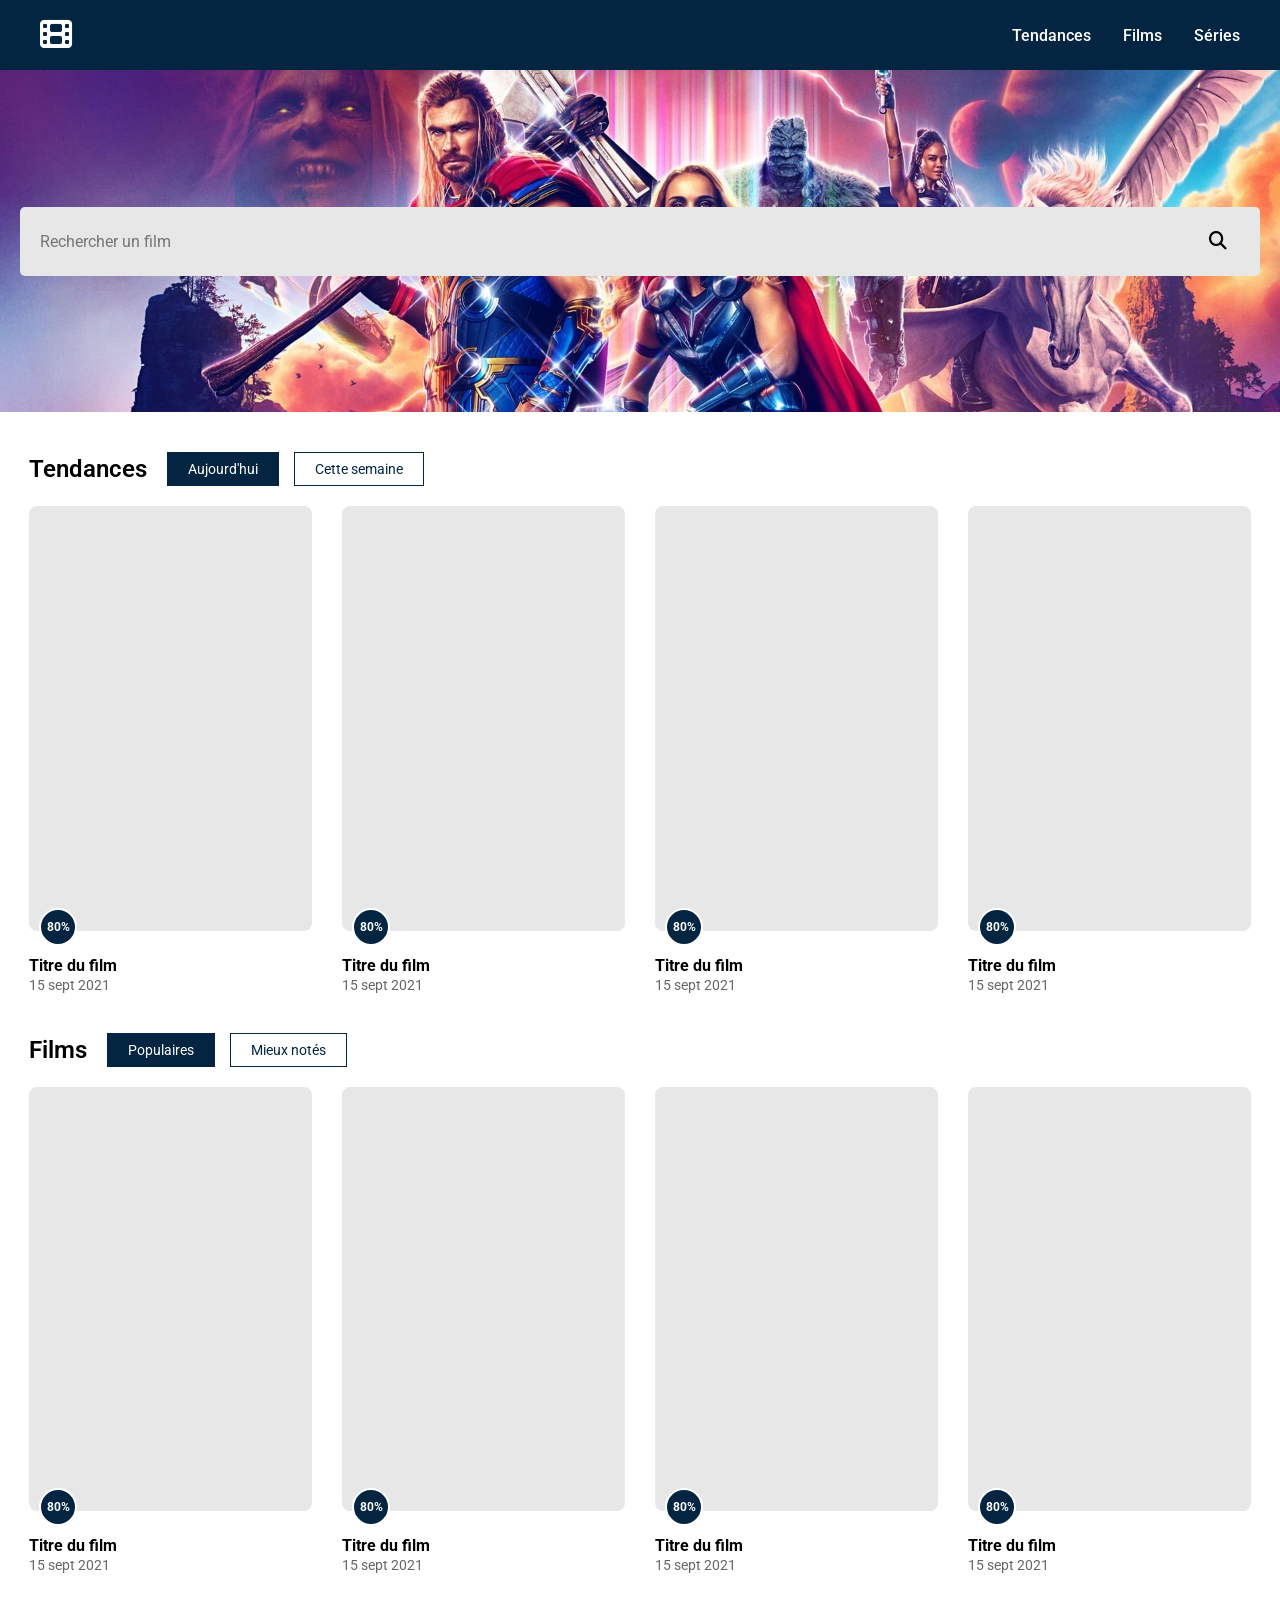
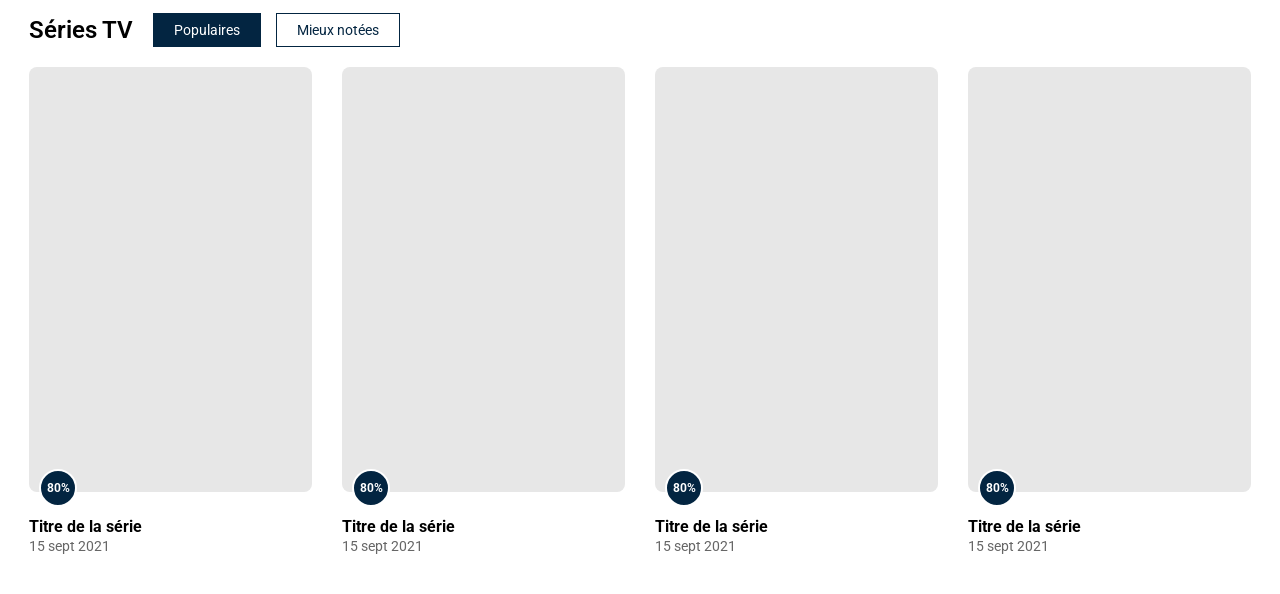
<file: index.html>
<!DOCTYPE html>
<html lang="fr">
<head>
    <meta charset="UTF-8">
    <meta name="viewport" content="width=device-width, initial-scale=1.0">
    <title>Projet Movie - Accueil</title>
    <link rel="preconnect" href="https://fonts.googleapis.com">
    <link rel="preconnect" href="https://fonts.gstatic.com" crossorigin>
    <link href="https://fonts.googleapis.com/css2?family=Roboto:wght@400;500;700&display=swap" rel="stylesheet">
    <link rel="stylesheet" href="https://cdnjs.cloudflare.com/ajax/libs/font-awesome/6.4.0/css/all.min.css">
    <link rel="stylesheet" href="./css/style.css">
</head>
<body>

<header>
    <nav class="navbar">
        <div class="logo">
            <a href="index.html" aria-label="Accueil">
                <i class="fa-solid fa-film"></i> </a>
        </div>
        <button type="button" class="burger-menu" aria-label="Ouvrir le menu">
            <i class="fa-solid fa-bars"></i>
        </button>
        <ul class="nav-links">
            <li><a href="#tendances">Tendances</a></li>
            <li><a href="#films">Films</a></li>
            <li><a href="#series">Séries</a></li>
        </ul>
    </nav>
</header>

<main>
    <section class="search-banner">
        <div class="search-container">
            <input type="text" placeholder="Rechercher un film" id="search-input">
            <button type="button" id="search-btn">
                <i class="fa-solid fa-magnifying-glass"></i>
            </button>
        </div>
    </section>
    <section class="movie-section" id="tendances">
        <div class="section-header">
            <h2>Tendances</h2>
            <div class="filter-group">
                <button type="button" class="filter-btn active">Aujourd'hui</button>
                <button type="button" class="filter-btn">Cette semaine</button>
            </div>
        </div>
        <div class="movie-grid">
            <article class="movie-card"><div class="poster-placeholder"><div class="rating">80%</div></div><h3>Titre du film</h3><p class="date">15 sept 2021</p></article>
            <article class="movie-card"><div class="poster-placeholder"><div class="rating">80%</div></div><h3>Titre du film</h3><p class="date">15 sept 2021</p></article>
            <article class="movie-card"><div class="poster-placeholder"><div class="rating">80%</div></div><h3>Titre du film</h3><p class="date">15 sept 2021</p></article>
            <article class="movie-card"><div class="poster-placeholder"><div class="rating">80%</div></div><h3>Titre du film</h3><p class="date">15 sept 2021</p></article>
        </div>
    </section>

    <section class="movie-section" id="films">
        <div class="section-header">
            <h2>Films</h2>
            <div class="filter-group">
                <button type="button" class="filter-btn active">Populaires</button>
                <button type="button" class="filter-btn">Mieux notés</button>
            </div>
        </div>
        <div class="movie-grid">
            <article class="movie-card"><div class="poster-placeholder"><div class="rating">80%</div></div><h3>Titre du film</h3><p class="date">15 sept 2021</p></article>
            <article class="movie-card"><div class="poster-placeholder"><div class="rating">80%</div></div><h3>Titre du film</h3><p class="date">15 sept 2021</p></article>
            <article class="movie-card"><div class="poster-placeholder"><div class="rating">80%</div></div><h3>Titre du film</h3><p class="date">15 sept 2021</p></article>
            <article class="movie-card"><div class="poster-placeholder"><div class="rating">80%</div></div><h3>Titre du film</h3><p class="date">15 sept 2021</p></article>
        </div>
    </section>

    <section class="movie-section" id="series">
        <div class="section-header">
            <h2>Séries TV</h2>
            <div class="filter-group">
                <button type="button" class="filter-btn active">Populaires</button>
                <button type="button" class="filter-btn">Mieux notées</button>
            </div>
        </div>
        <div class="movie-grid">
            <article class="movie-card"><div class="poster-placeholder"><div class="rating">80%</div></div><h3>Titre de la série</h3><p class="date">15 sept 2021</p></article>
            <article class="movie-card"><div class="poster-placeholder"><div class="rating">80%</div></div><h3>Titre de la série</h3><p class="date">15 sept 2021</p></article>
            <article class="movie-card"><div class="poster-placeholder"><div class="rating">80%</div></div><h3>Titre de la série</h3><p class="date">15 sept 2021</p></article>
            <article class="movie-card"><div class="poster-placeholder"><div class="rating">80%</div></div><h3>Titre de la série</h3><p class="date">15 sept 2021</p></article>
        </div>
    </section>
</main>

<script src="./js/script.js"></script>
</body>
</html>
</file>
<file: css/style.css>
html {
    scroll-behavior: smooth;
    scroll-padding-top: 80px;
    overflow-y: scroll;
}

:root {
    --primary-color: #032541;
    --bg-color: #ffffff;
    --text-color: #000000;
    --font-main: 'Roboto', sans-serif;
}

* {
    margin: 0;
    padding: 0;
    box-sizing: border-box;
}

body {
    font-family: var(--font-main);
    background-color: var(--bg-color);
    color: var(--text-color);
    -webkit-font-smoothing: antialiased;
}

header {
    background-color: var(--primary-color);
    padding: 1rem 2rem;
    position: sticky;
    top: 0;
    z-index: 1000;

    & .navbar {
        display: flex;
        justify-content: space-between;
        align-items: center;
        max-width: 1200px;
        margin: 0 auto;

        & .logo a {
            color: white;
            font-size: 2rem;
            text-decoration: none;
        }

        & .burger-menu {
            display: none;
            background: none;
            border: none;
            color: white;
            font-size: 1.5rem;
            cursor: pointer;
        }

        & .nav-links {
            display: flex;
            list-style: none;
            gap: 2rem;

            & a {
                color: white;
                text-decoration: none;
                font-weight: 500;
                font-size: 1rem;

                &.active, &:hover {
                    text-decoration: underline;
                }
            }
        }

        @media (max-width: 820px) {
            & .burger-menu {
                display: block;
            }
            & .nav-links {
                display: none;
            }
        }
    }
}

.search-banner {
    background-image: url('../assets/img/thor.png');
    background-size: cover;
    background-position: center;
    background-repeat: no-repeat;
    height: 342px;
    display: flex;
    justify-content: center;
    align-items: center;
    padding: 0 20px;

    & .search-container {
        display: flex;
        align-items: center;
        width: 100%;
        max-width: 1240px;
        height: 69px;
        background-color: #E7E7E7;
        border-radius: 5px;
        padding: 0 20px;

        & input {
            flex: 1;
            border: none;
            background: transparent;
            outline: none;
            font-size: 16px;
            font-family: var(--font-main);
            color: var(--text-color);
        }

        & button {
            background: none;
            border: none;
            cursor: pointer;
            color: var(--text-color);
            font-size: 18px;
            width: 44px;
            height: 44px;
            display: flex;
            justify-content: center;
            align-items: center;
        }
    }
}

.movie-section {
    max-width: 1262px;
    margin: 40px auto;
    padding: 0 20px;

    & .section-header {
        display: flex;
        align-items: center;
        gap: 20px;
        margin-bottom: 20px;

        & h2 {
            font-size: 24px;
            font-weight: 600;
        }

        & .filter-group {
            display: flex;
            gap: 15px;

            & .filter-btn {
                background: transparent;
                border: 1px solid var(--primary-color);
                padding: 8px 20px;
                font-family: var(--font-main);
                font-size: 14px;
                cursor: pointer;
                color: var(--primary-color);

                &.active, &:hover {
                    background-color: var(--primary-color);
                    color: white;
                }
            }
        }

        @media (max-width: 820px) {
            justify-content: center;
        }

        @media (max-width: 480px) {
            flex-direction: column;
            align-items: center;
            text-align: center;
            gap: 20px;

            & .filter-group {
                flex-direction: column;
                align-items: center;
                gap: 10px;
            }
        }
    }

    & .movie-grid {
        display: grid;
        grid-template-columns: repeat(4, 1fr);
        gap: 30px;

        & .movie-card {
            cursor: pointer;

            & .poster-placeholder {
                background-color: #E7E7E7;
                border-radius: 8px;
                aspect-ratio: 2 / 3;
                position: relative;
                margin-bottom: 25px;
                transition: box-shadow 0.3s ease-in-out;

                &:hover {
                    box-shadow: 10px 10px 15px rgba(0, 0, 0, 0.6);
                }

                & .rating {
                    position: absolute;
                    bottom: -15px;
                    left: 10px;
                    width: 38px;
                    height: 38px;
                    background-color: var(--primary-color);
                    color: white;
                    border-radius: 50%;
                    display: flex;
                    justify-content: center;
                    align-items: center;
                    font-size: 12px;
                    font-weight: bold;
                    border: 2px solid white;
                }
            }

            & h3 {
                font-size: 16px;
                color: var(--text-color);
                margin-bottom: 2px;
            }

            & .date {
                font-size: 14px;
                color: #666;
            }
        }

        @media (max-width: 820px) {
            grid-template-columns: repeat(2, 1fr);
        }

        @media (max-width: 480px) {
            grid-template-columns: 1fr;
        }
    }
}

.movie-banner {
    position: relative;
    background-size: cover;
    background-position: center;
    color: white;
    padding: 60px 0;
    display: flex;
    justify-content: center;

    &::before {
        content: '';
        position: absolute;
        top: 0; left: 0; right: 0; bottom: 0;
        background: rgba(0, 0, 0, 0.8);
        z-index: 1;
    }

    & .banner-content {
        position: relative;
        z-index: 2;
        display: flex;
        max-width: 1200px;
        width: 100%;
        gap: 40px;
        padding: 0 20px;

        & .detail-poster {
            width: 300px;
            border-radius: 8px;
            box-shadow: 0 0 20px rgba(0,0,0,0.8);
        }

        & .detail-info {
            display: flex;
            flex-direction: column;
            justify-content: center;

            & .title-row {
                display: flex;
                align-items: center;
                gap: 15px;
                margin-bottom: 10px;

                & h1 {
                    font-size: 32px;
                    margin: 0;
                    & span {
                        font-weight: 400;
                        opacity: 1;
                    }
                }

                & .rating-circle {
                    width: 55px;
                    height: 55px;
                    flex-shrink: 0;
                    background-color: var(--primary-color);
                    border: 2px solid white;
                    border-radius: 50%;
                    display: flex;
                    align-items: center;
                    justify-content: center;
                    font-weight: bold;
                    font-size: 16px;
                }
            }

            & .meta {
                font-size: 15px;
                color: #ccc;
                margin-bottom: 30px;
            }

            & h2 {
                font-size: 20px;
                margin-bottom: 10px;
                font-weight: 600;
            }

            & .overview {
                line-height: 1.6;
                font-size: 16px;
                color: #eee;
            }
        }
    }

    @media (max-width: 820px) {
        & .banner-content {
            flex-direction: column;
            align-items: center;
            text-align: center;
        }
    }
}

.casting-section {
    max-width: 1200px;
    margin: 40px auto;
    padding: 0 20px;

    & h2 {
        margin-bottom: 25px;
        font-size: 24px;
    }

    & .cast-grid {
        display: grid;
        grid-template-columns: repeat(4, 1fr);
        gap: 20px;

        & .cast-card {
            background: #fff;
            border-radius: 8px;
            overflow: hidden;
            box-shadow: 0 4px 10px rgba(0,0,0,0.1);
            transition: box-shadow 0.3s ease-in-out;
            cursor: pointer;

            &:hover {
                box-shadow: 10px 10px 15px rgba(0, 0, 0, 0.6);
            }

            & img {
                width: 100%;
                height: 250px;
                object-fit: cover;
            }

            & .cast-info {
                padding: 15px;

                & strong {
                    display: block;
                    font-size: 16px;
                    margin-bottom: 5px;
                    color: var(--text-color);
                }

                & span {
                    font-size: 14px;
                    color: #666;
                }
            }
        }

        @media (max-width: 820px) {
            grid-template-columns: repeat(2, 1fr);
        }

        @media (max-width: 480px) {
            grid-template-columns: 1fr;
        }
    }
}
</file>
